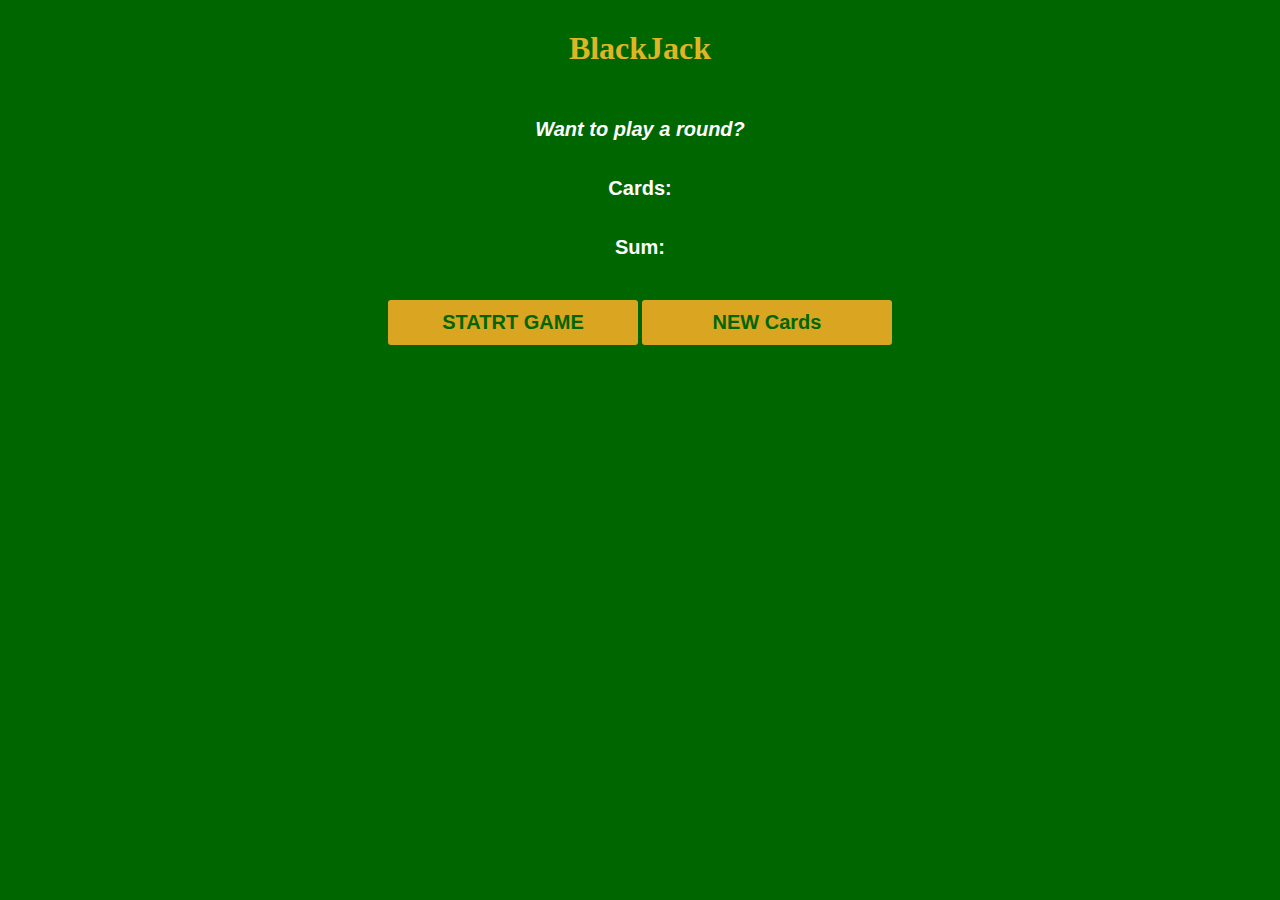
<file: bjindex/bjindex.html>
<!DOCTYPE html>
<html lang="en">
<head>
    <meta charset="UTF-8">
    <meta http-equiv="X-UA-Compatible" content="IE=edge">
    <meta name="viewport" content="width=device-width, initial-scale=1.0">
    <title>blackjack demo</title>
    <link rel="stylesheet" href="bjindex.css">
</head>
<body>
    <h1>BlackJack</h1>
    <p id="message-el">Want to play a round?</p>
    <p id="card">Cards:</p>
    <p id="sum">Sum:</p>
    <button onclick="startGame()">STATRT GAME</button>
    <button onclick="newCard()">NEW Cards</button>

    <script src="bjindex.js"></script>
</body>
</html>
</file>
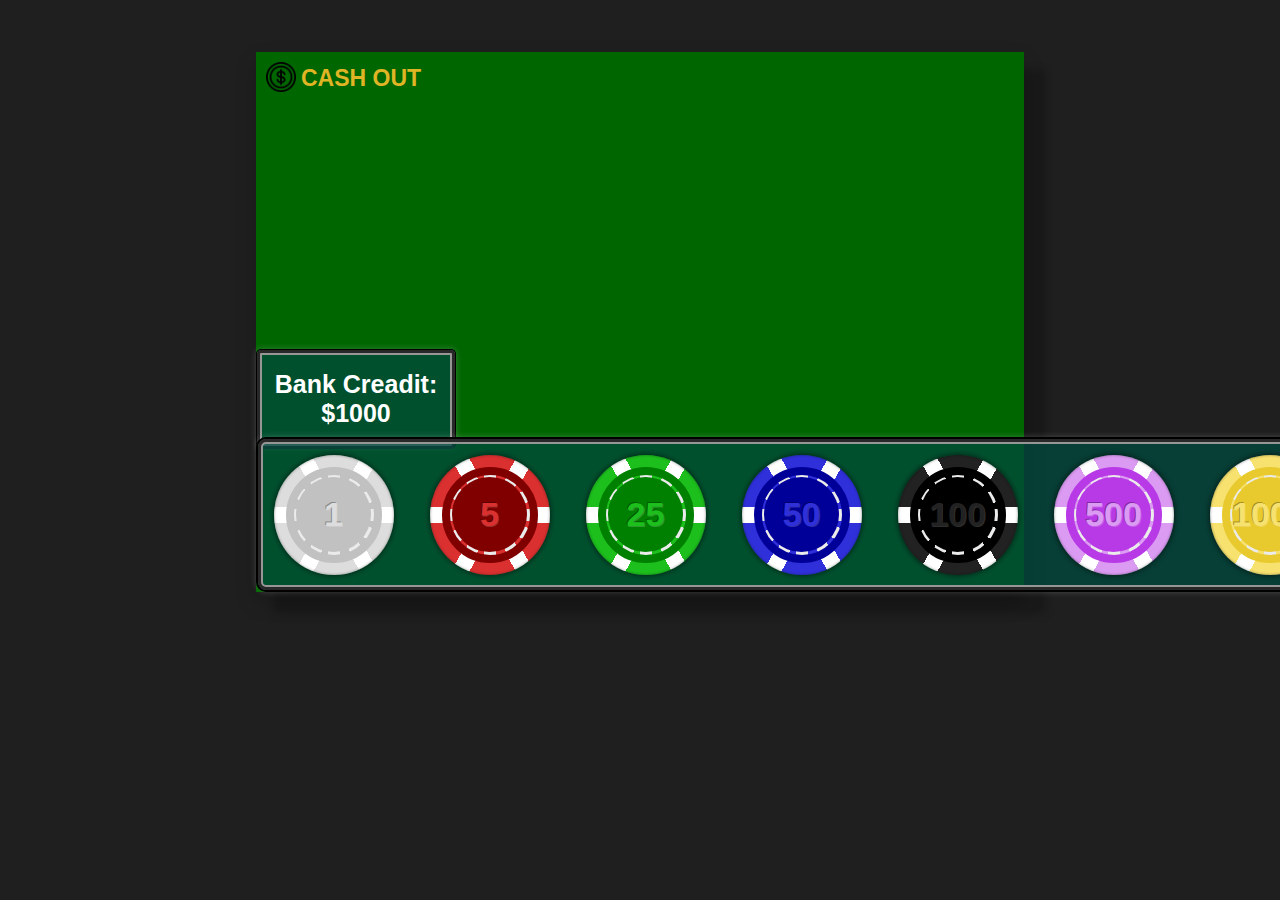
<file: html_pages/gamepage.html>
<!DOCTYPE html>
<html lang="en">
<head>
    <meta charset="UTF-8">
    <meta http-equiv="X-UA-Compatible" content="IE=edge">
    <meta name="viewport" content="width=device-width, initial-scale=1.0">
    <title>BlackJack Game play</title>
    <link rel="stylesheet" href="gamepage.css">
</head>
<body>
    <div class="main-div">
        <img src="doller.png" alt="">
        <div id="exit-div" onclick="cashout()">CASH OUT</div>
            <div id="exitflashdiv">
                <!-- class="exitflashdiv" -->
                <!-- <img id="cashoutimg" src="Untitled design.png" alt=""> -->
                <div id="imgdiv"></div>
                <p id="p1"></p>
                <p id="p2"></p>
                <p id="p3"></p>
                <p id="p4"></p>
                <p id="p5"></p>
            </div>


        <div id="bank">Bank Creadit:
            <br> $1000
        </div>


            <p id="bet"></p>
            <div id="getplay"></div>


        <div class="pokerchips">
            <div onclick="white()" class="poker white" id="wt"></div>
            <div class="poker red"></div>
            <div class="poker green"></div>
            <div class="poker blue"></div>
            <div class="poker black"></div>
            <div class="poker Purple"></div>
            <div class="poker yellow"></div>
        </div>
        
    </div>
    <script src="pokerchip.js"></script>
</body>
</html>
</file>
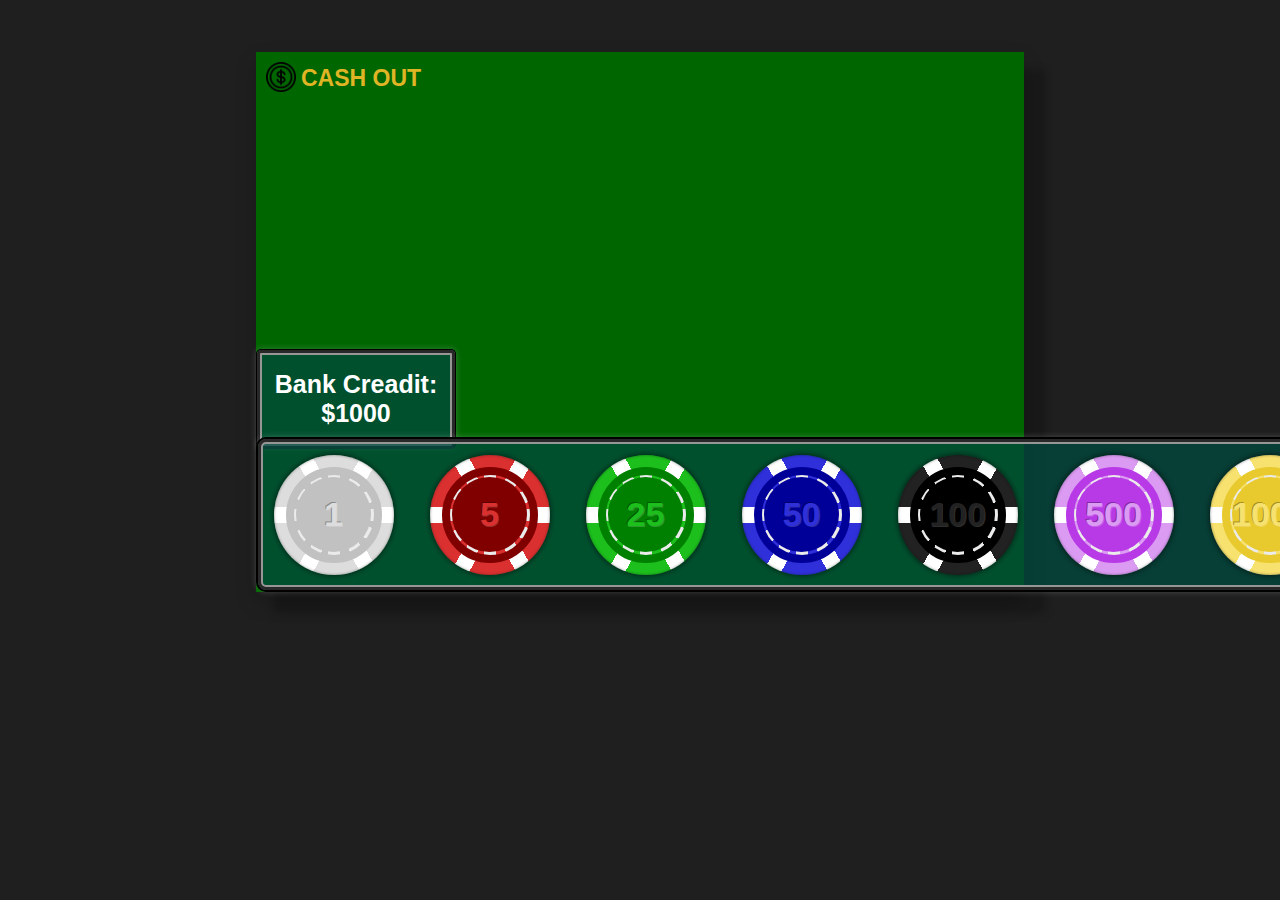
<file: pokerchip_pages/pokerchip.html>
<!DOCTYPE html>
<html lang="en">
<head>
    <meta charset="UTF-8">
    <meta http-equiv="X-UA-Compatible" content="IE=edge">
    <meta name="viewport" content="width=device-width, initial-scale=1.0">
    <title>BlackJack select bet</title>
    <link rel="stylesheet" href="pokerchip.css">
</head>
<body>
    <div class="main-div">
        <img src="doller.png" alt="">
        <div id="exit-div" onclick="cashout()">CASH OUT</div>
            <div id="exitflashdiv">
                <!-- class="exitflashdiv" -->
                <!-- <img id="cashoutimg" src="Untitled design.png" alt=""> -->
                <div id="imgdiv"></div>
                <p id="p1"></p>
                <p id="p2"></p>
                <p id="p3"></p>
                <p id="p4"></p>
                <p id="p5"></p>
            </div>


        <div id="bank">Bank Creadit:
            <br> $1000
        </div>
            <p id="bet"></p>
            <button id="getplay"><a href="Game_page/gamepg.html"></a></button>


        <div class="pokerchips">
            <div onclick="white()" class="poker white" id="wt"></div>
            <div class="poker red"></div>
            <div class="poker green"></div>
            <div class="poker blue"></div>
            <div class="poker black"></div>
            <div class="poker Purple"></div>
            <div class="poker yellow"></div>
        </div>
        
    </div>
    <script src="pokerchip.js"></script>
</body>
</html>
</file>
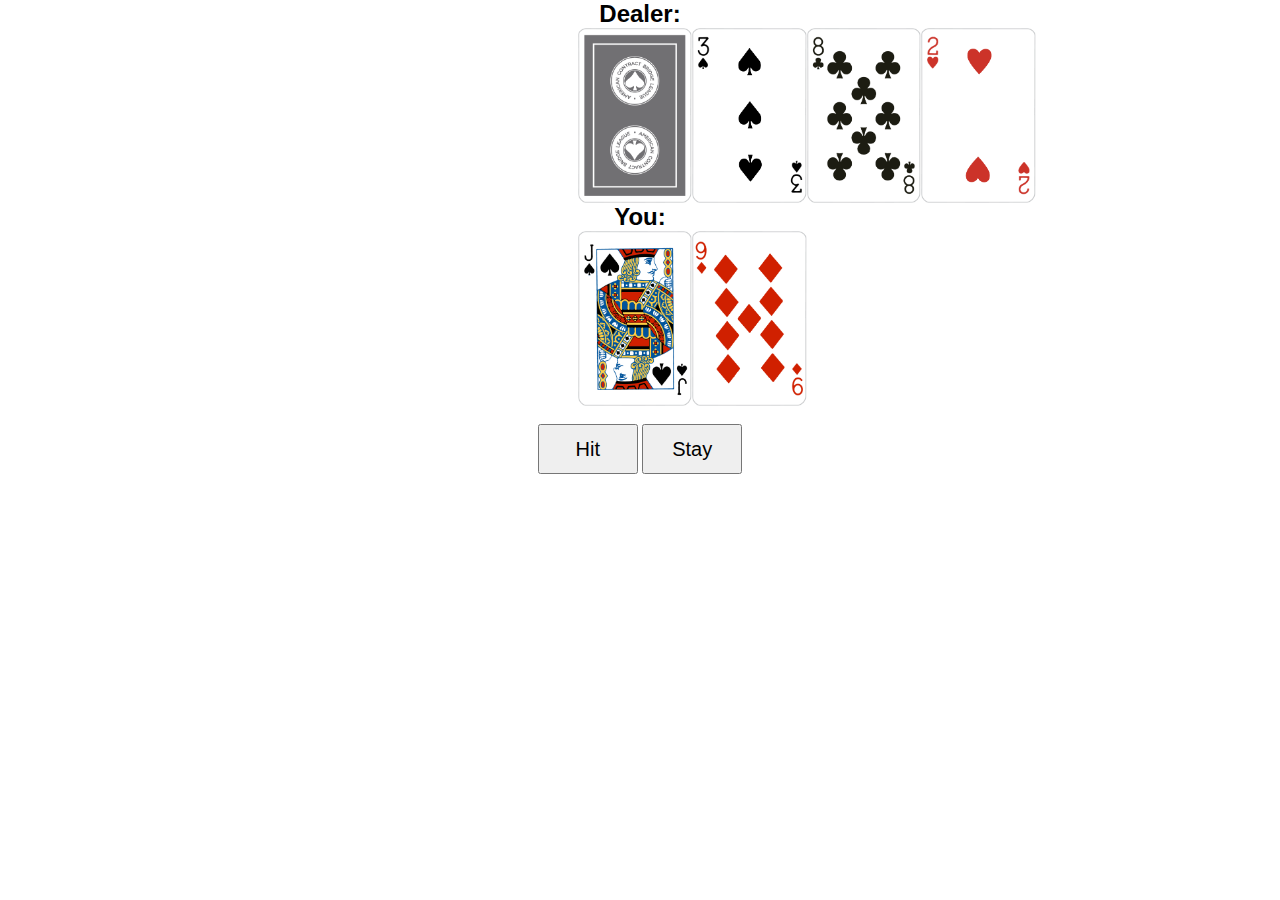
<file: pokerchip_pages/Game_page/gamepg.html>
<!DOCTYPE html>
<html lang="en">
<head>
    <meta charset="UTF-8">
    <meta http-equiv="X-UA-Compatible" content="IE=edge">
    <meta name="viewport" content="width=device-width, initial-scale=1.0">
    <title>BlackJack Game</title>
    <link rel="stylesheet" href="gamepg.css">
</head>
<body>
    <h2>Dealer: <span id="dealer-sum"></span></h2>
    <div id="dealer-cards">
        <img id="hidden" src="./PNG/gray_back.png" alt=""  >   
    </div>

    <h2>You: <span id="your-sum"></span></h2>
    <div id="your-cards"></div>

    <br>
    <button id="hit">Hit</button>
    <button id="stay">Stay</button>
    <p id="results"></p>
    
    <script src="gamepg.js"></script>
</body>
</html>





<!-- width="125" height="175px" -->
</file>
<file: bjindex/bjindex.css>
*{
    margin: 0;
    padding: 0;
    box-sizing: border-box;
}
body{
    background-color: rgb(0, 102, 0);
    height: 100vh;
    width: 100vw;
    text-align: center;
}
h1{
    padding: 30px;
    color: rgb(224, 181, 37);
    display: flex;
    justify-content: center;
}
p{
    font-family: 'Trebuchet MS', 'Lucida Sans Unicode', 'Lucida Grande', 'Lucida Sans', Arial, sans-serif;
    font-size: 20px;
    margin: 6px;
    padding: 15px;
    display: flex;
    justify-content: center;
    font-weight: bold;
    color: white;
}
#message-el{
    font-style: italic;
}
button{
    width: 250px;
    height: 45px;
    background-color: goldenrod;
    margin-top: 20px;
    color: rgb(0, 102, 0);
    font-weight: bold;
    font-family: 'Trebuchet MS', 'Lucida Sans Unicode', 'Lucida Grande', 'Lucida Sans', Arial, sans-serif;
    font-size: 20px;
    border-style: none;
    border-radius: 3px;
}
</file>
<file: html_pages/gamepage.css>
*{
    margin: 0;
    padding: 0;
    box-sizing: border-box;
}
body{
    background-color: rgb(31, 31, 31);;
}
.main-div{
    height: 60vh;
    width: 60vw;
    margin-top: 15%;
    margin-left: 20%;
    background-color: rgb(0, 102, 0);
    box-shadow: 20px 20px 8px 2px rgb(0 0 0 / 20%), 0 10px 20px 0 rgb(0 0 0 / 19%);
    position: relative;
}
.pokerchips{
    border: 2px solid black;
    position: absolute;
    bottom: 0;
    left: 0;
    height: 155px;
    width: 1100px;
    box-shadow: 0 0 0 3px #282828 inset, 0 0 0 5px #969696 inset, 0 0 6px rgba(255, 255, 255, 0.2);
    border-radius: 10px;
    background-color: rgb(0, 73, 62,0.75);
    
}
.poker{
  margin: 1em;
  position: relative;
  display: inline-block;
  width: 120px;
  height: 120px;
  box-shadow: 0 0 5px 1px rgba(0, 0, 0, 0.5), 0 0 3px 0 rgba(0, 0, 0, 0.4) inset;
  border-radius: 50%;
  background-size: 151px 151px;
  background-position: center center;
}
.poker:before{
  
    position: absolute;
    content: "";
    z-index: 1;
    width: 80px;
    height: 80px;
    border-radius: 50%;
    top: 12px;
    left: 12px;
    background-size: 151px 151px;
    background-position: center center;
}
.poker:after {
  z-index: 2;
  position: absolute;
  /* content: "25"; */
  text-align: center;
  font: bold 34px/74px Arial;
  white-space: pre;
  width: 75px;
  height: 75px;
  border-radius: 50%;
  top: 22px;
  left: 22px;
  text-shadow: -1px -1px 0px rgba(0, 0, 0, 0.3), 1px 1px 0px rgba(255, 255, 255, 0.2);
}


/* white poker chip */
.white{
        background-image: linear-gradient(0deg, transparent 0, transparent 67.5px, #fff 67.5px, #fff 83.5px, transparent 83.5px, transparent 151px), linear-gradient(60deg, transparent 0, transparent 97.4304px, #fff 97.4304px, #fff 113.4304px, transparent 113.4304px, transparent 151px), linear-gradient(120deg, #dddddd 0, #dddddd 97.4304px, #fff 97.4304px, #fff 113.4304px, #dddddd 113.4304px, #dddddd 151px);
        /* animation-name: wp; */
}
.white:before {
  border: 8px solid #C1C1C1;
  background-image: linear-gradient(0deg, transparent 0, transparent 69.5px, #EBEBEB 69.5px, #EBEBEB 81.5px, transparent 81.5px, transparent 151px), linear-gradient(30deg, transparent 0, transparent 98.7104px, #EBEBEB 98.7104px, #EBEBEB 110.7104px, transparent 110.7104px, transparent 151px), linear-gradient(60deg, transparent 0, transparent 98.7104px, #EBEBEB 98.7104px, #EBEBEB 110.7104px, transparent 110.7104px, transparent 151px), linear-gradient(90deg, transparent 0, transparent 69.5px, #EBEBEB 69.5px, #EBEBEB 81.5px, transparent 81.5px, transparent 151px), linear-gradient(120deg, transparent 0, transparent 98.7104px, #EBEBEB 98.7104px, #EBEBEB 110.7104px, transparent 110.7104px, transparent 151px), linear-gradient(150deg, #C1C1C1 0, #C1C1C1 98.7104px, #EBEBEB 98.7104px, #EBEBEB 110.7104px, #C1C1C1 110.7104px, #C1C1C1 151px);
}
.white:after {
  content: "1";
  background: #C1C1C1;
  color: #dddddd;
} 


/* red poker chip  */
.red {
  background-image: linear-gradient(0deg, transparent 0, transparent 67.5px, #fff 67.5px, #fff 83.5px, transparent 83.5px, transparent 151px), linear-gradient(60deg, transparent 0, transparent 97.4304px, #fff 97.4304px, #fff 113.4304px, transparent 113.4304px, transparent 151px), linear-gradient(120deg, #db3030 0, #db3030 97.4304px, #fff 97.4304px, #fff 113.4304px, #db3030 113.4304px, #db3030 151px);
}
.red:before {
  border: 8px solid #800000;
  background-image: linear-gradient(0deg, transparent 0, transparent 69.5px, #EBEBEB 69.5px, #EBEBEB 81.5px, transparent 81.5px, transparent 151px), linear-gradient(30deg, transparent 0, transparent 98.7104px, #EBEBEB 98.7104px, #EBEBEB 110.7104px, transparent 110.7104px, transparent 151px), linear-gradient(60deg, transparent 0, transparent 98.7104px, #EBEBEB 98.7104px, #EBEBEB 110.7104px, transparent 110.7104px, transparent 151px), linear-gradient(90deg, transparent 0, transparent 69.5px, #EBEBEB 69.5px, #EBEBEB 81.5px, transparent 81.5px, transparent 151px), linear-gradient(120deg, transparent 0, transparent 98.7104px, #EBEBEB 98.7104px, #EBEBEB 110.7104px, transparent 110.7104px, transparent 151px), linear-gradient(150deg, #db3030 0, #db3030 98.7104px, #EBEBEB 98.7104px, #EBEBEB 110.7104px, #db3030 110.7104px, #db3030 151px);
}
.red:after {
  content: "5";
  background: #800000;
  color: #db3030;
}


/* blue poker chip */
.blue {
  background-image: linear-gradient(0deg, transparent 0, transparent 67.5px, #fff 67.5px, #fff 83.5px, transparent 83.5px, transparent 151px), linear-gradient(60deg, transparent 0, transparent 97.4304px, #fff 97.4304px, #fff 113.4304px, transparent 113.4304px, transparent 151px), linear-gradient(120deg, #3030db 0, #3030db 97.4304px, #fff 97.4304px, #fff 113.4304px, #3030db 113.4304px, #3030db 151px);
}
.blue:before {
  border: 8px solid #000099;
  background-image: linear-gradient(0deg, transparent 0, transparent 69.5px, #EBEBEB 69.5px, #EBEBEB 81.5px, transparent 81.5px, transparent 151px), linear-gradient(30deg, transparent 0, transparent 98.7104px, #EBEBEB 98.7104px, #EBEBEB 110.7104px, transparent 110.7104px, transparent 151px), linear-gradient(60deg, transparent 0, transparent 98.7104px, #EBEBEB 98.7104px, #EBEBEB 110.7104px, transparent 110.7104px, transparent 151px), linear-gradient(90deg, transparent 0, transparent 69.5px, #EBEBEB 69.5px, #EBEBEB 81.5px, transparent 81.5px, transparent 151px), linear-gradient(120deg, transparent 0, transparent 98.7104px, #EBEBEB 98.7104px, #EBEBEB 110.7104px, transparent 110.7104px, transparent 151px), linear-gradient(150deg, #3030db 0, #3030db 98.7104px, #EBEBEB 98.7104px, #EBEBEB 110.7104px, #3030db 110.7104px, #3030db 151px);
}
.blue:after {
  content: "50";
  background: #000099;
  color: #3030db;
}


/* green poker chip */
.green {
  background-image: linear-gradient(0deg, transparent 0, transparent 67.5px, #fff 67.5px, #fff 83.5px, transparent 83.5px, transparent 151px), linear-gradient(60deg, transparent 0, transparent 97.4304px, #fff 97.4304px, #fff 113.4304px, transparent 113.4304px, transparent 151px), linear-gradient(120deg, #1dbf1d 0, #1dbf1d 97.4304px, #fff 97.4304px, #fff 113.4304px, #1dbf1d 113.4304px, #1dbf1d 151px);
}
.green:before {
  border: 8px solid #008000;
  background-image: linear-gradient(0deg, transparent 0, transparent 69.5px, #EBEBEB 69.5px, #EBEBEB 81.5px, transparent 81.5px, transparent 151px), linear-gradient(30deg, transparent 0, transparent 98.7104px, #EBEBEB 98.7104px, #EBEBEB 110.7104px, transparent 110.7104px, transparent 151px), linear-gradient(60deg, transparent 0, transparent 98.7104px, #EBEBEB 98.7104px, #EBEBEB 110.7104px, transparent 110.7104px, transparent 151px), linear-gradient(90deg, transparent 0, transparent 69.5px, #EBEBEB 69.5px, #EBEBEB 81.5px, transparent 81.5px, transparent 151px), linear-gradient(120deg, transparent 0, transparent 98.7104px, #EBEBEB 98.7104px, #EBEBEB 110.7104px, transparent 110.7104px, transparent 151px), linear-gradient(150deg, #1dbf1d 0, #1dbf1d 98.7104px, #EBEBEB 98.7104px, #EBEBEB 110.7104px, #1dbf1d 110.7104px, #1dbf1d 151px);
}
.green:after {
  content: "25";
  background: #008000;
  color: #1dbf1d;
}


/* purple poker chip */
.Purple {
  background-image: linear-gradient(0deg, transparent 0, transparent 67.5px, #fff 67.5px, #fff 83.5px, transparent 83.5px, transparent 151px), linear-gradient(60deg, transparent 0, transparent 97.4304px, #fff 97.4304px, #fff 113.4304px, transparent 113.4304px, transparent 151px), linear-gradient(120deg, #db9bf2 0, #db9bf2 97.4304px, #fff 97.4304px, #fff 113.4304px, #db9bf2 113.4304px, #db9bf2 151px);
}
.Purple:before {
  border: 8px solid #b839e6;
  background-image: linear-gradient(0deg, transparent 0, transparent 69.5px, #EBEBEB 69.5px, #EBEBEB 81.5px, transparent 81.5px, transparent 151px), linear-gradient(30deg, transparent 0, transparent 98.7104px, #EBEBEB 98.7104px, #EBEBEB 110.7104px, transparent 110.7104px, transparent 151px), linear-gradient(60deg, transparent 0, transparent 98.7104px, #EBEBEB 98.7104px, #EBEBEB 110.7104px, transparent 110.7104px, transparent 151px), linear-gradient(90deg, transparent 0, transparent 69.5px, #EBEBEB 69.5px, #EBEBEB 81.5px, transparent 81.5px, transparent 151px), linear-gradient(120deg, transparent 0, transparent 98.7104px, #EBEBEB 98.7104px, #EBEBEB 110.7104px, transparent 110.7104px, transparent 151px), linear-gradient(150deg, #db9bf2 0, #db9bf2 98.7104px, #EBEBEB 98.7104px, #EBEBEB 110.7104px, #db9bf2 110.7104px, #db9bf2 151px);
}
.Purple:after {
  content: "500";
  background: #b839e6;
  color: #db9bf2;
}


/* yellow poker chip */
.yellow {
  background-image: linear-gradient(0deg, transparent 0, transparent 67.5px, #fff 67.5px, #fff 83.5px, transparent 83.5px, transparent 151px), linear-gradient(60deg, transparent 0, transparent 97.4304px, #fff 97.4304px, #fff 113.4304px, transparent 113.4304px, transparent 151px), linear-gradient(120deg, #f7e16f 0, #f7e16f 97.4304px, #fff 97.4304px, #fff 113.4304px, #f7e16f 113.4304px, #f7e16f 151px);
}
.yellow:before {
  border: 8px solid #e8ca2e;
  background-image: linear-gradient(0deg, transparent 0, transparent 69.5px, #EBEBEB 69.5px, #EBEBEB 81.5px, transparent 81.5px, transparent 151px), linear-gradient(30deg, transparent 0, transparent 98.7104px, #EBEBEB 98.7104px, #EBEBEB 110.7104px, transparent 110.7104px, transparent 151px), linear-gradient(60deg, transparent 0, transparent 98.7104px, #EBEBEB 98.7104px, #EBEBEB 110.7104px, transparent 110.7104px, transparent 151px), linear-gradient(90deg, transparent 0, transparent 69.5px, #EBEBEB 69.5px, #EBEBEB 81.5px, transparent 81.5px, transparent 151px), linear-gradient(120deg, transparent 0, transparent 98.7104px, #EBEBEB 98.7104px, #EBEBEB 110.7104px, transparent 110.7104px, transparent 151px), linear-gradient(150deg, #f7e16f 0, #f7e16f 98.7104px, #EBEBEB 98.7104px, #EBEBEB 110.7104px, #f7e16f 110.7104px, #f7e16f 151px);
}
.yellow:after {
  content: "1000";
  background: #e8ca2e;
  color: #f7e16f;
}


/* black poker chip */
.black {
  background-image: linear-gradient(0deg, transparent 0, transparent 67.5px, #fff 67.5px, #fff 83.5px, transparent 83.5px, transparent 151px), linear-gradient(60deg, transparent 0, transparent 97.4304px, #fff 97.4304px, #fff 113.4304px, transparent 113.4304px, transparent 151px), linear-gradient(120deg, #222222 0, #222222 97.4304px, #fff 97.4304px, #fff 113.4304px, #222222 113.4304px, #222222 151px);
}
.black:before {
  border: 8px solid #000000;
  background-image: linear-gradient(0deg, transparent 0, transparent 69.5px, #EBEBEB 69.5px, #EBEBEB 81.5px, transparent 81.5px, transparent 151px), linear-gradient(30deg, transparent 0, transparent 98.7104px, #EBEBEB 98.7104px, #EBEBEB 110.7104px, transparent 110.7104px, transparent 151px), linear-gradient(60deg, transparent 0, transparent 98.7104px, #EBEBEB 98.7104px, #EBEBEB 110.7104px, transparent 110.7104px, transparent 151px), linear-gradient(90deg, transparent 0, transparent 69.5px, #EBEBEB 69.5px, #EBEBEB 81.5px, transparent 81.5px, transparent 151px), linear-gradient(120deg, transparent 0, transparent 98.7104px, #EBEBEB 98.7104px, #EBEBEB 110.7104px, transparent 110.7104px, transparent 151px), linear-gradient(150deg, #000000 0, #000000 98.7104px, #EBEBEB 98.7104px, #EBEBEB 110.7104px, #000000 110.7104px, #000000 151px);
}
.black:after {
  content: "100";
  background: #000000;
  color: #222222;
}


/* bank creadit */
#bank{
  border: 1px solid black;
  border-bottom: 0;
  border-radius: 5px;
  background-color: rgb(0, 73, 62,0.75);
  /* z-index: 1; */
  height: 100px;
  width: 200px;
  color: white;
  position: absolute;
  top:55%;
  box-shadow: 0 0 0 3px #282828 inset, 0 0 0 5px #969696 inset, 0 0 6px rgba(255, 255, 255, 0.2);
  text-align: center;
  font-weight: 900;
  font-size: 25px;
  padding-top: 20px;
  font-family: 'Trebuchet MS', 'Lucida Sans Unicode', 'Lucida Grande', 'Lucida Sans', Arial, sans-serif;
}



.pokerwhite{
 /* animation-name: wp;
  animation-duration: 3s;
  animation-iteration-count: 1;
  animation-timing-function: ease;
  animation-fill-mode: forwards; */
  animation: wp 3s;
}
@keyframes wp {
  from {
        
  }
  to {
    margin-bottom: 200px;
    margin-left: 200px;
  }
}


.getplayc{
  color: black;
  text-align: center;
  font-size: 20px;
  font-weight: bold;
  font-family: 'Trebuchet MS', 'Lucida Sans Unicode', 'Lucida Grande', 'Lucida Sans', Arial, sans-serif;
  padding: 17px;
  border: 2px solid rgb(54, 54, 54);
  height: 60px;
  width: 150px;
  position: absolute;
  right: 60px;
  top: 200px;
  background-color: rgba(144, 144, 252, 0.70);
  border-radius: 6px;
  box-shadow: -1px 2px 5px rgba(0, 0, 0, 0.15),0px 1px 1px rgba(0, 0, 0, 0.15);
}
.getplayc:after{
  content: "DEAL";
}
.getplayc:hover{
  background-color: rgba(1, 1, 143, 0.7);
  color: white;
  content: "DEAL";
}



.betc{
  font-size: 25px;
  font-weight: bold;
  font-family: 'Trebuchet MS', 'Lucida Sans Unicode', 'Lucida Grande', 'Lucida Sans', Arial, sans-serif;
  color: white;
  position: absolute;
  right: 560px;
  top: 270px;
}
.betc:after{
  content: "$1000";
}


#exit-div{
  color: rgb(224, 181, 37);
  font-size: 23px;
  font-weight: bold;
  font-family: 'Trebuchet MS', 'Lucida Sans Unicode', 'Lucida Grande', 'Lucida Sans', Arial, sans-serif;
  display: inline-block;
  margin: 10px;
  padding: 0;
  position: absolute;
  left: 35px;
  top: 3px;
}
img{
  height: 30px;
 margin: 10px;
 display: inline-block;
 position: absolute;
}

.exitflashdiv{
   height: 290px;
   width: 370px;
   border: 2px solid #000000;
   border-radius: 7px;
   position: absolute;
   top: 17%;
   left: 35%;
   background-color: #000000;
   color: white;
   /* text-align: center; */
   font-family: 'Trebuchet MS', 'Lucida Sans Unicode', 'Lucida Grande', 'Lucida Sans', Arial, sans-serif;
}
.p1{
  margin-top: -7%;
  text-align: center;
  /* font-size: 1e; */
  font-size: 1.2em;
  z-index: 1;
}
.p2{
  margin-top: 4%;
  text-align: center;
  font-size: 1.2em;
}
.p3{
  margin-top: 4%;
  text-align: center;
  font-size: 1.2em;
}
.p4{
  margin-top: 4%;
  text-align: center;
  font-size: 1.2em;
}
.p5{
  margin-top: 4%;
  text-align: center;
  font-size: 1.2em;
}
.p1:after{
  content: "CASH WON:...............0";
}
.p2:after{
  content: "ADDED CARD:...........0";
}
.p3:after{
  content: "HIGHEST BANK:........0";
}
.p4:after{
  content: "RANK:.-62px........................0";
}
.p5:after{
  content: "TOTAL SOCURE:........0";
}

.imgdiv{
  /* background-image: url("Untitled design.png"); */
  background: url("Untitled design.png") no-repeat center top;
  background-size: cover;
}
#imgdiv{
  /* border: 2px solid black;
  height: 300px;
  width: 534px;
  margin-top: -145px;
  margin-left: -80px; */

  order: 2px solid black;
    height: 270px;
    width: 500px;
    margin-top: -140px;
    margin-left: -62px;
}
</file>
<file: pokerchip_pages/pokerchip.css>
*{
    margin: 0;
    padding: 0;
    box-sizing: border-box;
}
body{
    background-color: rgb(31, 31, 31);;
}
.main-div{
    height: 60vh;
    width: 60vw;
    margin-top: 15%;
    margin-left: 20%;
    background-color: rgb(0, 102, 0);
    box-shadow: 20px 20px 8px 2px rgb(0 0 0 / 20%), 0 10px 20px 0 rgb(0 0 0 / 19%);
    position: relative;
}
.pokerchips{
    border: 2px solid black;
    position: absolute;
    bottom: 0;
    left: 0;
    height: 155px;
    width: 1100px;
    box-shadow: 0 0 0 3px #282828 inset, 0 0 0 5px #969696 inset, 0 0 6px rgba(255, 255, 255, 0.2);
    border-radius: 10px;
    background-color: rgb(0, 73, 62,0.75);
    
}
.poker{
  margin: 1em;
  position: relative;
  display: inline-block;
  width: 120px;
  height: 120px;
  box-shadow: 0 0 5px 1px rgba(0, 0, 0, 0.5), 0 0 3px 0 rgba(0, 0, 0, 0.4) inset;
  border-radius: 50%;
  background-size: 151px 151px;
  background-position: center center;
}
.poker:before{
  
    position: absolute;
    content: "";
    z-index: 1;
    width: 80px;
    height: 80px;
    border-radius: 50%;
    top: 12px;
    left: 12px;
    background-size: 151px 151px;
    background-position: center center;
}
.poker:after {
  z-index: 2;
  position: absolute;
  /* content: "25"; */
  text-align: center;
  font: bold 34px/74px Arial;
  white-space: pre;
  width: 75px;
  height: 75px;
  border-radius: 50%;
  top: 22px;
  left: 22px;
  text-shadow: -1px -1px 0px rgba(0, 0, 0, 0.3), 1px 1px 0px rgba(255, 255, 255, 0.2);
}


/* white poker chip */
.white{
        background-image: linear-gradient(0deg, transparent 0, transparent 67.5px, #fff 67.5px, #fff 83.5px, transparent 83.5px, transparent 151px), linear-gradient(60deg, transparent 0, transparent 97.4304px, #fff 97.4304px, #fff 113.4304px, transparent 113.4304px, transparent 151px), linear-gradient(120deg, #dddddd 0, #dddddd 97.4304px, #fff 97.4304px, #fff 113.4304px, #dddddd 113.4304px, #dddddd 151px);
        /* animation-name: wp; */
}
.white:before {
  border: 8px solid #C1C1C1;
  background-image: linear-gradient(0deg, transparent 0, transparent 69.5px, #EBEBEB 69.5px, #EBEBEB 81.5px, transparent 81.5px, transparent 151px), linear-gradient(30deg, transparent 0, transparent 98.7104px, #EBEBEB 98.7104px, #EBEBEB 110.7104px, transparent 110.7104px, transparent 151px), linear-gradient(60deg, transparent 0, transparent 98.7104px, #EBEBEB 98.7104px, #EBEBEB 110.7104px, transparent 110.7104px, transparent 151px), linear-gradient(90deg, transparent 0, transparent 69.5px, #EBEBEB 69.5px, #EBEBEB 81.5px, transparent 81.5px, transparent 151px), linear-gradient(120deg, transparent 0, transparent 98.7104px, #EBEBEB 98.7104px, #EBEBEB 110.7104px, transparent 110.7104px, transparent 151px), linear-gradient(150deg, #C1C1C1 0, #C1C1C1 98.7104px, #EBEBEB 98.7104px, #EBEBEB 110.7104px, #C1C1C1 110.7104px, #C1C1C1 151px);
}
.white:after {
  content: "1";
  background: #C1C1C1;
  color: #dddddd;
} 


/* red poker chip  */
.red {
  background-image: linear-gradient(0deg, transparent 0, transparent 67.5px, #fff 67.5px, #fff 83.5px, transparent 83.5px, transparent 151px), linear-gradient(60deg, transparent 0, transparent 97.4304px, #fff 97.4304px, #fff 113.4304px, transparent 113.4304px, transparent 151px), linear-gradient(120deg, #db3030 0, #db3030 97.4304px, #fff 97.4304px, #fff 113.4304px, #db3030 113.4304px, #db3030 151px);
}
.red:before {
  border: 8px solid #800000;
  background-image: linear-gradient(0deg, transparent 0, transparent 69.5px, #EBEBEB 69.5px, #EBEBEB 81.5px, transparent 81.5px, transparent 151px), linear-gradient(30deg, transparent 0, transparent 98.7104px, #EBEBEB 98.7104px, #EBEBEB 110.7104px, transparent 110.7104px, transparent 151px), linear-gradient(60deg, transparent 0, transparent 98.7104px, #EBEBEB 98.7104px, #EBEBEB 110.7104px, transparent 110.7104px, transparent 151px), linear-gradient(90deg, transparent 0, transparent 69.5px, #EBEBEB 69.5px, #EBEBEB 81.5px, transparent 81.5px, transparent 151px), linear-gradient(120deg, transparent 0, transparent 98.7104px, #EBEBEB 98.7104px, #EBEBEB 110.7104px, transparent 110.7104px, transparent 151px), linear-gradient(150deg, #db3030 0, #db3030 98.7104px, #EBEBEB 98.7104px, #EBEBEB 110.7104px, #db3030 110.7104px, #db3030 151px);
}
.red:after {
  content: "5";
  background: #800000;
  color: #db3030;
}


/* blue poker chip */
.blue {
  background-image: linear-gradient(0deg, transparent 0, transparent 67.5px, #fff 67.5px, #fff 83.5px, transparent 83.5px, transparent 151px), linear-gradient(60deg, transparent 0, transparent 97.4304px, #fff 97.4304px, #fff 113.4304px, transparent 113.4304px, transparent 151px), linear-gradient(120deg, #3030db 0, #3030db 97.4304px, #fff 97.4304px, #fff 113.4304px, #3030db 113.4304px, #3030db 151px);
}
.blue:before {
  border: 8px solid #000099;
  background-image: linear-gradient(0deg, transparent 0, transparent 69.5px, #EBEBEB 69.5px, #EBEBEB 81.5px, transparent 81.5px, transparent 151px), linear-gradient(30deg, transparent 0, transparent 98.7104px, #EBEBEB 98.7104px, #EBEBEB 110.7104px, transparent 110.7104px, transparent 151px), linear-gradient(60deg, transparent 0, transparent 98.7104px, #EBEBEB 98.7104px, #EBEBEB 110.7104px, transparent 110.7104px, transparent 151px), linear-gradient(90deg, transparent 0, transparent 69.5px, #EBEBEB 69.5px, #EBEBEB 81.5px, transparent 81.5px, transparent 151px), linear-gradient(120deg, transparent 0, transparent 98.7104px, #EBEBEB 98.7104px, #EBEBEB 110.7104px, transparent 110.7104px, transparent 151px), linear-gradient(150deg, #3030db 0, #3030db 98.7104px, #EBEBEB 98.7104px, #EBEBEB 110.7104px, #3030db 110.7104px, #3030db 151px);
}
.blue:after {
  content: "50";
  background: #000099;
  color: #3030db;
}


/* green poker chip */
.green {
  background-image: linear-gradient(0deg, transparent 0, transparent 67.5px, #fff 67.5px, #fff 83.5px, transparent 83.5px, transparent 151px), linear-gradient(60deg, transparent 0, transparent 97.4304px, #fff 97.4304px, #fff 113.4304px, transparent 113.4304px, transparent 151px), linear-gradient(120deg, #1dbf1d 0, #1dbf1d 97.4304px, #fff 97.4304px, #fff 113.4304px, #1dbf1d 113.4304px, #1dbf1d 151px);
}
.green:before {
  border: 8px solid #008000;
  background-image: linear-gradient(0deg, transparent 0, transparent 69.5px, #EBEBEB 69.5px, #EBEBEB 81.5px, transparent 81.5px, transparent 151px), linear-gradient(30deg, transparent 0, transparent 98.7104px, #EBEBEB 98.7104px, #EBEBEB 110.7104px, transparent 110.7104px, transparent 151px), linear-gradient(60deg, transparent 0, transparent 98.7104px, #EBEBEB 98.7104px, #EBEBEB 110.7104px, transparent 110.7104px, transparent 151px), linear-gradient(90deg, transparent 0, transparent 69.5px, #EBEBEB 69.5px, #EBEBEB 81.5px, transparent 81.5px, transparent 151px), linear-gradient(120deg, transparent 0, transparent 98.7104px, #EBEBEB 98.7104px, #EBEBEB 110.7104px, transparent 110.7104px, transparent 151px), linear-gradient(150deg, #1dbf1d 0, #1dbf1d 98.7104px, #EBEBEB 98.7104px, #EBEBEB 110.7104px, #1dbf1d 110.7104px, #1dbf1d 151px);
}
.green:after {
  content: "25";
  background: #008000;
  color: #1dbf1d;
}


/* purple poker chip */
.Purple {
  background-image: linear-gradient(0deg, transparent 0, transparent 67.5px, #fff 67.5px, #fff 83.5px, transparent 83.5px, transparent 151px), linear-gradient(60deg, transparent 0, transparent 97.4304px, #fff 97.4304px, #fff 113.4304px, transparent 113.4304px, transparent 151px), linear-gradient(120deg, #db9bf2 0, #db9bf2 97.4304px, #fff 97.4304px, #fff 113.4304px, #db9bf2 113.4304px, #db9bf2 151px);
}
.Purple:before {
  border: 8px solid #b839e6;
  background-image: linear-gradient(0deg, transparent 0, transparent 69.5px, #EBEBEB 69.5px, #EBEBEB 81.5px, transparent 81.5px, transparent 151px), linear-gradient(30deg, transparent 0, transparent 98.7104px, #EBEBEB 98.7104px, #EBEBEB 110.7104px, transparent 110.7104px, transparent 151px), linear-gradient(60deg, transparent 0, transparent 98.7104px, #EBEBEB 98.7104px, #EBEBEB 110.7104px, transparent 110.7104px, transparent 151px), linear-gradient(90deg, transparent 0, transparent 69.5px, #EBEBEB 69.5px, #EBEBEB 81.5px, transparent 81.5px, transparent 151px), linear-gradient(120deg, transparent 0, transparent 98.7104px, #EBEBEB 98.7104px, #EBEBEB 110.7104px, transparent 110.7104px, transparent 151px), linear-gradient(150deg, #db9bf2 0, #db9bf2 98.7104px, #EBEBEB 98.7104px, #EBEBEB 110.7104px, #db9bf2 110.7104px, #db9bf2 151px);
}
.Purple:after {
  content: "500";
  background: #b839e6;
  color: #db9bf2;
}


/* yellow poker chip */
.yellow {
  background-image: linear-gradient(0deg, transparent 0, transparent 67.5px, #fff 67.5px, #fff 83.5px, transparent 83.5px, transparent 151px), linear-gradient(60deg, transparent 0, transparent 97.4304px, #fff 97.4304px, #fff 113.4304px, transparent 113.4304px, transparent 151px), linear-gradient(120deg, #f7e16f 0, #f7e16f 97.4304px, #fff 97.4304px, #fff 113.4304px, #f7e16f 113.4304px, #f7e16f 151px);
}
.yellow:before {
  border: 8px solid #e8ca2e;
  background-image: linear-gradient(0deg, transparent 0, transparent 69.5px, #EBEBEB 69.5px, #EBEBEB 81.5px, transparent 81.5px, transparent 151px), linear-gradient(30deg, transparent 0, transparent 98.7104px, #EBEBEB 98.7104px, #EBEBEB 110.7104px, transparent 110.7104px, transparent 151px), linear-gradient(60deg, transparent 0, transparent 98.7104px, #EBEBEB 98.7104px, #EBEBEB 110.7104px, transparent 110.7104px, transparent 151px), linear-gradient(90deg, transparent 0, transparent 69.5px, #EBEBEB 69.5px, #EBEBEB 81.5px, transparent 81.5px, transparent 151px), linear-gradient(120deg, transparent 0, transparent 98.7104px, #EBEBEB 98.7104px, #EBEBEB 110.7104px, transparent 110.7104px, transparent 151px), linear-gradient(150deg, #f7e16f 0, #f7e16f 98.7104px, #EBEBEB 98.7104px, #EBEBEB 110.7104px, #f7e16f 110.7104px, #f7e16f 151px);
}
.yellow:after {
  content: "1000";
  background: #e8ca2e;
  color: #f7e16f;
}


/* black poker chip */
.black {
  background-image: linear-gradient(0deg, transparent 0, transparent 67.5px, #fff 67.5px, #fff 83.5px, transparent 83.5px, transparent 151px), linear-gradient(60deg, transparent 0, transparent 97.4304px, #fff 97.4304px, #fff 113.4304px, transparent 113.4304px, transparent 151px), linear-gradient(120deg, #222222 0, #222222 97.4304px, #fff 97.4304px, #fff 113.4304px, #222222 113.4304px, #222222 151px);
}
.black:before {
  border: 8px solid #000000;
  background-image: linear-gradient(0deg, transparent 0, transparent 69.5px, #EBEBEB 69.5px, #EBEBEB 81.5px, transparent 81.5px, transparent 151px), linear-gradient(30deg, transparent 0, transparent 98.7104px, #EBEBEB 98.7104px, #EBEBEB 110.7104px, transparent 110.7104px, transparent 151px), linear-gradient(60deg, transparent 0, transparent 98.7104px, #EBEBEB 98.7104px, #EBEBEB 110.7104px, transparent 110.7104px, transparent 151px), linear-gradient(90deg, transparent 0, transparent 69.5px, #EBEBEB 69.5px, #EBEBEB 81.5px, transparent 81.5px, transparent 151px), linear-gradient(120deg, transparent 0, transparent 98.7104px, #EBEBEB 98.7104px, #EBEBEB 110.7104px, transparent 110.7104px, transparent 151px), linear-gradient(150deg, #000000 0, #000000 98.7104px, #EBEBEB 98.7104px, #EBEBEB 110.7104px, #000000 110.7104px, #000000 151px);
}
.black:after {
  content: "100";
  background: #000000;
  color: #222222;
}


/* bank creadit */
#bank{
  border: 1px solid black;
  border-bottom: 0;
  border-radius: 5px;
  background-color: rgb(0, 73, 62,0.75);
  /* z-index: 1; */
  height: 100px;
  width: 200px;
  color: white;
  position: absolute;
  top:55%;
  box-shadow: 0 0 0 3px #282828 inset, 0 0 0 5px #969696 inset, 0 0 6px rgba(255, 255, 255, 0.2);
  text-align: center;
  font-weight: 900;
  font-size: 25px;
  padding-top: 20px;
  font-family: 'Trebuchet MS', 'Lucida Sans Unicode', 'Lucida Grande', 'Lucida Sans', Arial, sans-serif;
}



.pokerwhite{
 /* animation-name: wp;
  animation-duration: 3s;
  animation-iteration-count: 1;
  animation-timing-function: ease;
  animation-fill-mode: forwards; */
  animation: wp 3s;
}
@keyframes wp {
  from {
        
  }
  to {
    margin-bottom: 200px;
    margin-left: 200px;
  }
}


.getplayc{
  color: black;
  text-align: center;
  font-size: 20px;
  font-weight: bold;
  font-family: 'Trebuchet MS', 'Lucida Sans Unicode', 'Lucida Grande', 'Lucida Sans', Arial, sans-serif;
  padding: 17px;
  /* border: 2px solid rgb(54, 54, 54); */
  border-style: none;
  height: 60px;
  width: 150px;
  position: absolute;
  right: 60px;
  top: 200px;
  background-color: rgba(144, 144, 252, 0.70);
  border-radius: 6px;
  box-shadow: -1px 2px 5px rgba(0, 0, 0, 0.15),0px 1px 1px rgba(0, 0, 0, 0.15);
}
.getplayc::before{
  background-color: #008000;
  border: 0px solid #008000;
}
.getplayc:after{
  content: "DEAL";
}
.getplayc:hover{
  background-color: rgba(25, 25, 182, 0.7);
  color: white;
  content: "DEAL";
}
#getplay{
  margin-top:40px ;
}



.betc{
  font-size: 25px;
  font-weight: bold;
  font-family: 'Trebuchet MS', 'Lucida Sans Unicode', 'Lucida Grande', 'Lucida Sans', Arial, sans-serif;
  color: white;
  position: absolute;
  right: 560px;
  top: 270px;
}
.betc:after{
  content: "$1000";
}


#exit-div{
  color: rgb(224, 181, 37);
  font-size: 23px;
  font-weight: bold;
  font-family: 'Trebuchet MS', 'Lucida Sans Unicode', 'Lucida Grande', 'Lucida Sans', Arial, sans-serif;
  display: inline-block;
  margin: 10px;
  padding: 0;
  position: absolute;
  left: 35px;
  top: 3px;
}
img{
  height: 30px;
 margin: 10px;
 display: inline-block;
 position: absolute;
}

.exitflashdiv{
   height: 290px;
   width: 370px;
   border: 2px solid #000000;
   border-radius: 7px;
   position: absolute;
   top: 17%;
   left: 35%;
   background-color: #000000;
   color: white;
   /* text-align: center; */
   font-family: 'Trebuchet MS', 'Lucida Sans Unicode', 'Lucida Grande', 'Lucida Sans', Arial, sans-serif;
}
.p1{
  margin-top: -7%;
  text-align: center;
  /* font-size: 1e; */
  font-size: 1.2em;
  z-index: 1;
}
.p2{
  margin-top: 4%;
  text-align: center;
  font-size: 1.2em;
}
.p3{
  margin-top: 4%;
  text-align: center;
  font-size: 1.2em;
}
.p4{
  margin-top: 4%;
  text-align: center;
  font-size: 1.2em;
}
.p5{
  margin-top: 4%;
  text-align: center;
  font-size: 1.2em;
}
.p1:after{
  content: "CASH WON:...............0";
}
.p2:after{
  content: "ADDED CARD:...........0";
}
.p3:after{
  content: "HIGHEST BANK:........0";
}
.p4:after{
  content: "RANK:.........................0";
}
.p5:after{
  content: "TOTAL SOCURE:........0";
}

.imgdiv{
  /* background-image: url("Untitled design.png"); */
  background: url("Untitled design.png") no-repeat center top;
  background-size: cover;
}
#imgdiv{
  /* border: 2px solid black;
  height: 300px;
  width: 534px;
  margin-top: -145px;
  margin-left: -80px; */

  order: 2px solid black;
    height: 270px;
    width: 500px;
    margin-top: -140px;
    margin-left: -62px;
}
</file>
<file: pokerchip_pages/Game_page/gamepg.css>
*{
    margin: 0;
    padding: 0;
    box-sizing: border-box;
}
body{
    /* background-color: rgb(0, 0, 0); */
    font-family:Arial, Helvetica, sans-serif ;
    text-align: center;
    /* position: relative; */
}
.game-div{
    height: 60vh;
    width: 60vw;
    margin-top: 10%;
    margin-left: 20%;
    background-color: rgb(0, 102, 0);
    box-shadow: 20px 20px 8px 2px rgb(0 0 0 / 20%), 0 10px 20px 0 rgb(0 0 0 / 19%);
    /* position: relative; */
   
}
    /*  */
/*  */

#dealer-cards{
    /* position: absolute; */
    /* border: 1px solid rgb(0, 0, 0); */
    height: 175px;
    width: 125px;
    margin: auto;
    display: flex;
    
}

#your-cards{
    /* position: absolute; */
    height: 175px;
    width: 125px;
    margin: auto;
    display: flex;
}

#hit{
    width: 100px;
    height: 50px;
    font-size: 20px;
}
#stay{
    width: 100px;
    height: 50px;
    font-size: 20px;
}
#hidden{
    flex:1;
}
</file>
